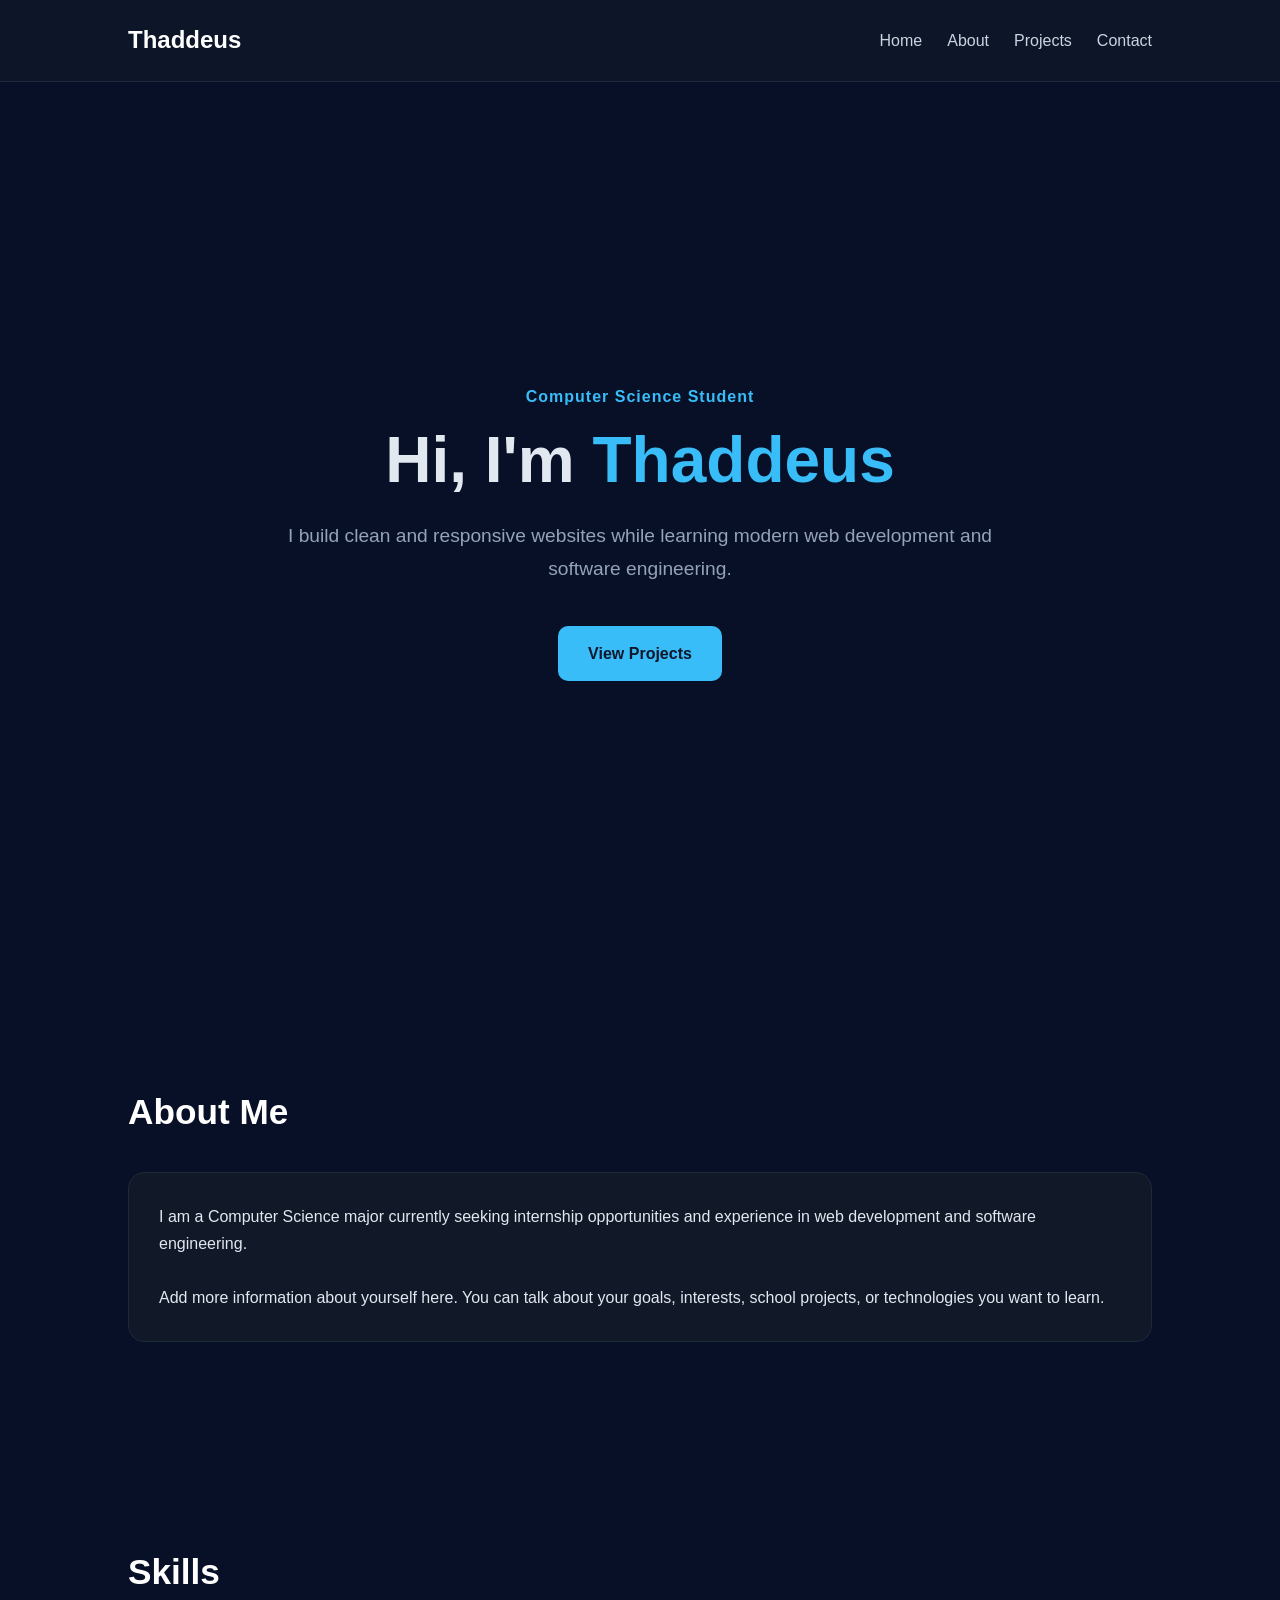
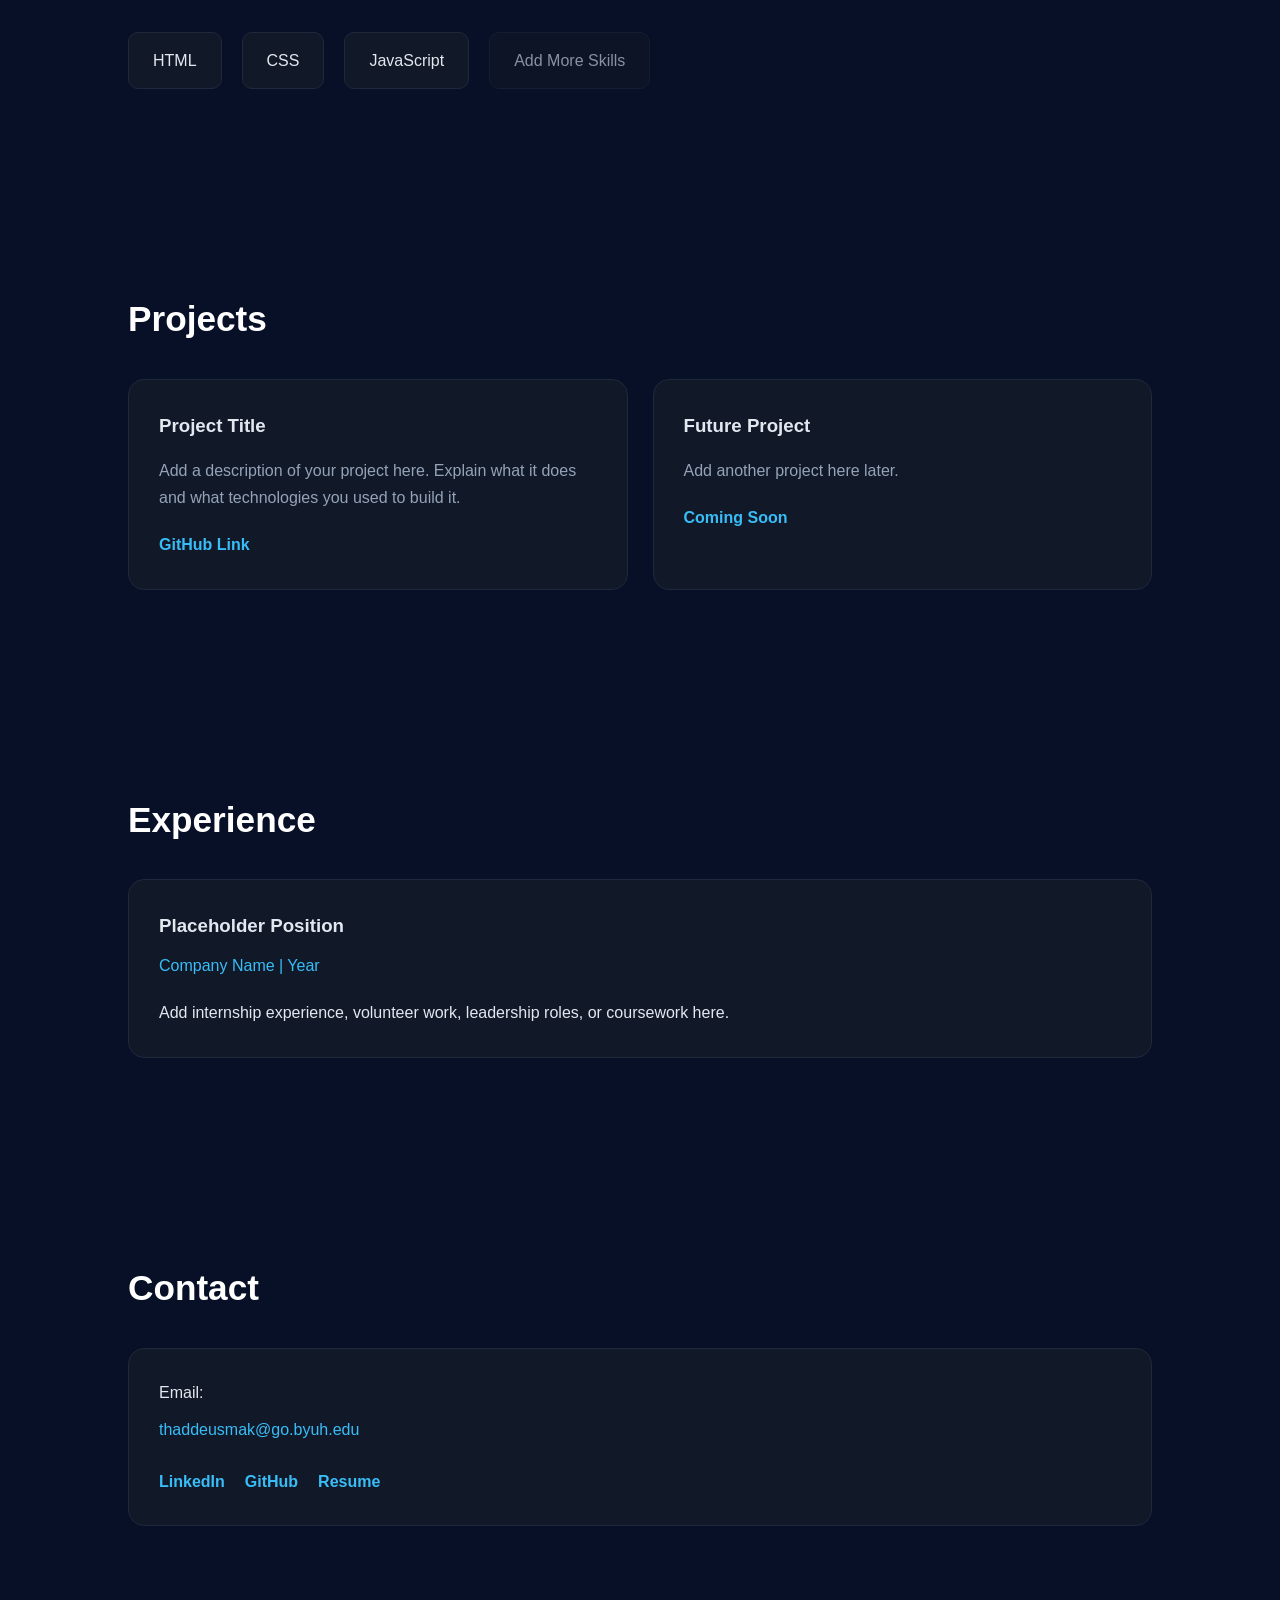
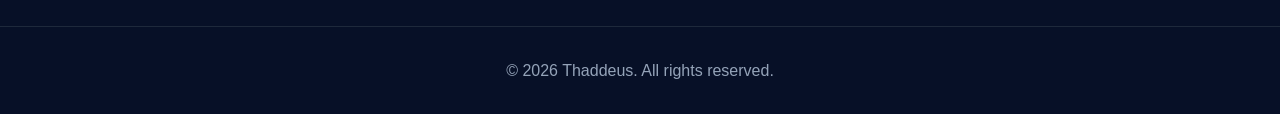
<file: index.html>
<!DOCTYPE html>
<html lang="en">
<head>
    <meta charset="UTF-8" />
    <meta name="viewport" content="width=device-width, initial-scale=1.0" />

    <title>Thaddeus | Portfolio</title>

    <link rel="stylesheet" href="style.css" />
</head>

<body>

    <!-- Navigation -->
    <nav class="navbar">
        <div class="logo">Thaddeus</div>

        <ul class="nav-links">
            <li><a href="index.html">Home</a></li>
            <li><a href="about.html">About</a></li>
            <li><a href="projects.html">Projects</a></li>
            <li><a href="contact.html">Contact</a></li>
        </ul>
    </nav>

    <!-- Hero Section -->
    <section class="hero">

        <div class="hero-content">

            <p class="intro-text">Computer Science Student</p>

            <h1>
                Hi, I'm <span>Thaddeus</span>
            </h1>

            <p class="hero-description">
                I build clean and responsive websites while learning
                modern web development and software engineering.
            </p>

            <a href="#projects" class="btn">
                View Projects
            </a>

        </div>

    </section>

    <!-- About -->
    <section id="about" class="section">

        <h2>About Me</h2>

        <div class="card">

            <p>
                I am a Computer Science major currently seeking
                internship opportunities and experience in web
                development and software engineering.
            </p>

            <br>

            <p>
                Add more information about yourself here.
                You can talk about your goals, interests,
                school projects, or technologies you want to learn.
            </p>

        </div>

    </section>

    <!-- Skills -->
    <section id="skills" class="section">

        <h2>Skills</h2>

        <div class="skills-container">

            <div class="skill-card">HTML</div>
            <div class="skill-card">CSS</div>
            <div class="skill-card">JavaScript</div>

            <div class="skill-card placeholder">
                Add More Skills
            </div>

        </div>

    </section>

    <!-- Projects -->
    <section id="projects" class="section">

        <h2>Projects</h2>

        <div class="project-grid">

            <div class="project-card">

                <h3>Project Title</h3>

                <p>
                    Add a description of your project here.
                    Explain what it does and what technologies
                    you used to build it.
                </p>

                <a href="#">GitHub Link</a>

            </div>

            <div class="project-card">

                <h3>Future Project</h3>

                <p>
                    Add another project here later.
                </p>

                <a href="#">Coming Soon</a>

            </div>

        </div>

    </section>

    <!-- Experience -->
    <section id="experience" class="section">

        <h2>Experience</h2>

        <div class="card">

            <h3>Placeholder Position</h3>

            <p class="experience-date">
                Company Name | Year
            </p>

            <p>
                Add internship experience, volunteer work,
                leadership roles, or coursework here.
            </p>

        </div>

    </section>

    <!-- Contact -->
    <section id="contact" class="section">

        <h2>Contact</h2>

        <div class="card">

            <p>Email:</p>

            <p class="email">
                thaddeusmak@go.byuh.edu
            </p>

            <div class="contact-links">

                <a href="https://id.linkedin.com/in/thaddeus-mak-932a93204">LinkedIn</a>
                <a href="https://github.com/Thaddeus-25">GitHub</a>
                <a href="#">Resume</a>

            </div>

        </div>

    </section>

    <!-- Footer -->
    <footer>

        <p>
            © 2026 Thaddeus. All rights reserved.
        </p>

    </footer>

    <script src="script.js"></script>

</body>
</html>
</file>
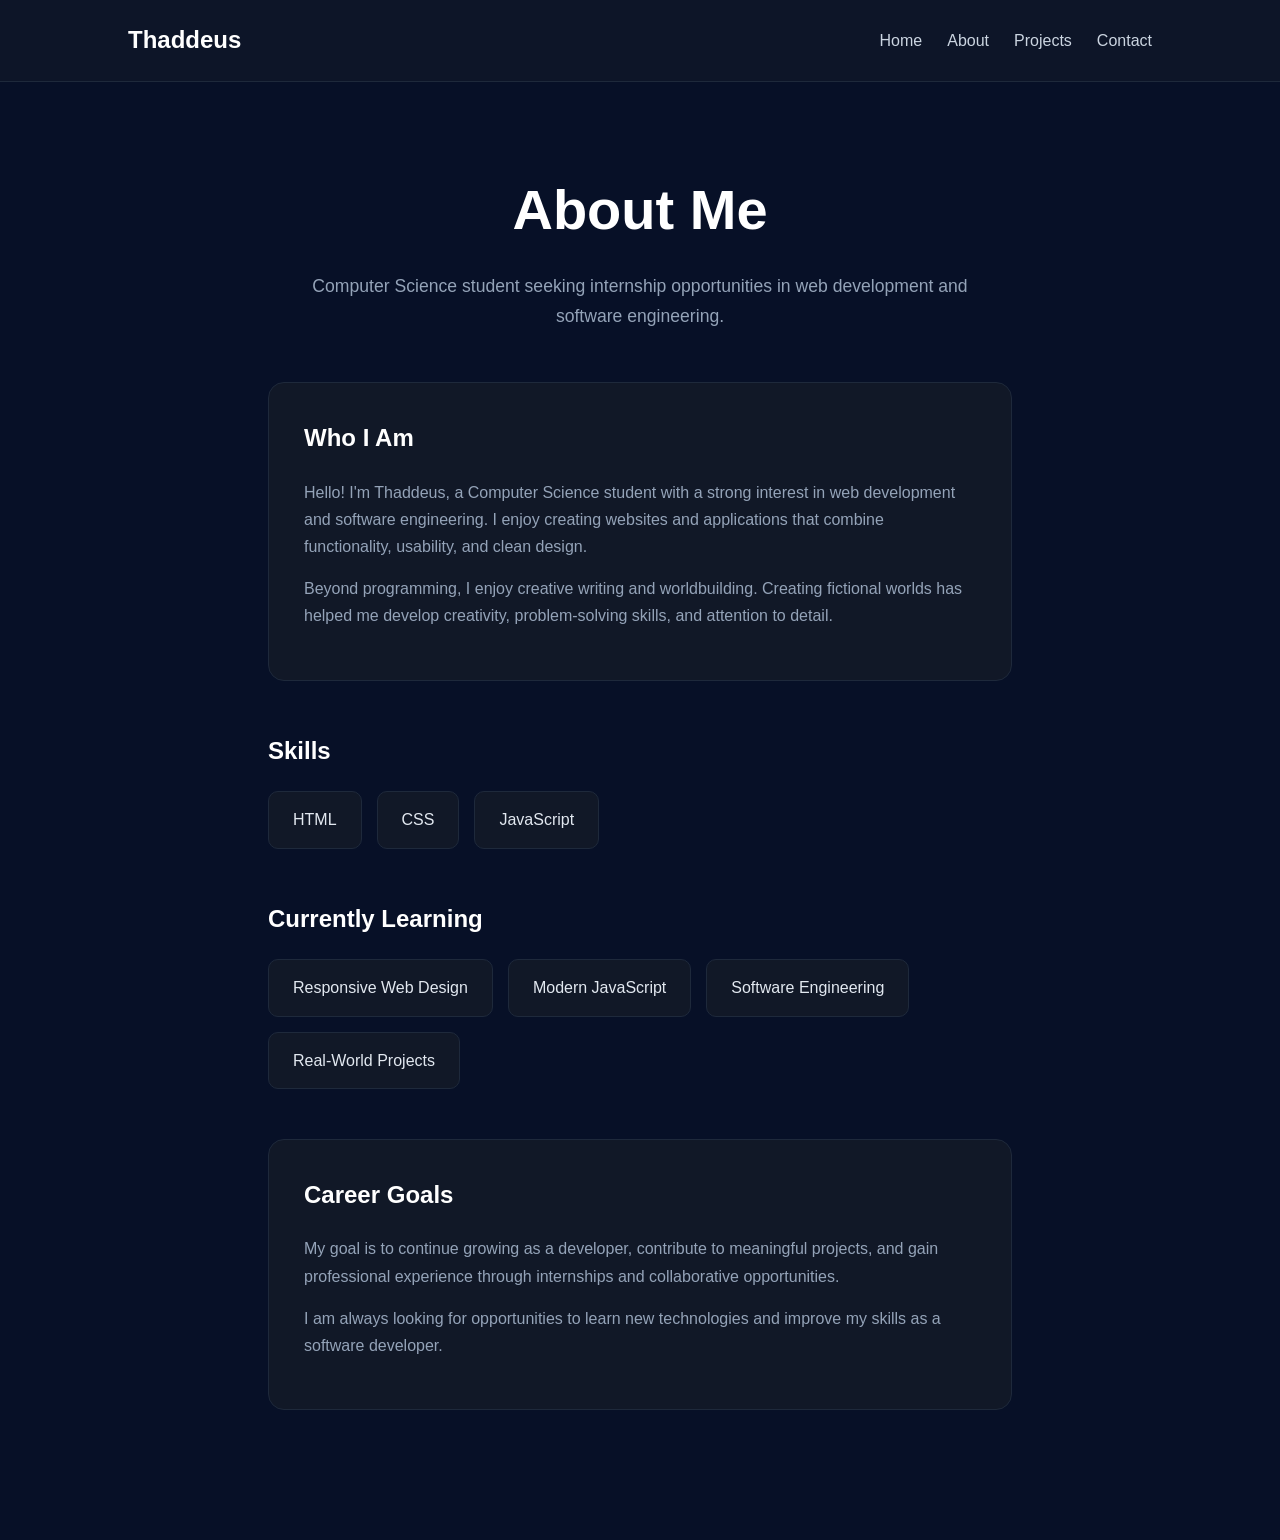
<file: about.html>
<!DOCTYPE html>
<html lang="en">
<head>
    <meta charset="UTF-8">
    <meta name="viewport" content="width=device-width, initial-scale=1.0">
    <title>Thaddeus | About</title>
    <link rel="stylesheet" href="style.css">
</head>
<body>

    <nav class="navbar">
        <div class="logo">Thaddeus</div>

        <ul class="nav-links">
            <li><a href="index.html">Home</a></li>
            <li><a href="about.html">About</a></li>
            <li><a href="projects.html">Projects</a></li>
            <li><a href="contact.html">Contact</a></li>
        </ul>
    </nav>

    <!-- <main>
        <h1>About Me</h1>

        <p>
            Hello! I'm Thaddeus, a Computer Science student with a growing
            passion for web development and software engineering. I enjoy
            building websites and applications that are both functional and
            user-friendly while continuously expanding my technical skills.
        </p>

        <p>
            My current experience includes HTML, CSS, and JavaScript, and I
            am actively working on personal projects to strengthen my
            understanding of front-end development and programming concepts.
            Through these projects, I aim to gain practical experience and
            prepare for future internship and career opportunities in the
            technology industry.
        </p>

        <p>
            Beyond programming, I enjoy creative problem-solving, writing,
            and designing fictional worlds. These interests have helped me
            develop strong analytical thinking, attention to detail, and a
            passion for creating meaningful projects from the ground up.
        </p>

        <p>
            As I continue my journey in computer science, I am excited to
            learn new technologies, collaborate with others, and contribute
            to projects that make a positive impact.
        </p>
    </main> -->
    <main class="about-page">

        <section class="about-header">
            <h1>About Me</h1>

            <p class="summary">
                Computer Science student seeking internship opportunities in
                web development and software engineering.
            </p>
        </section>

        <section class="about-card">

            <h2>Who I Am</h2>

            <p>
                Hello! I'm Thaddeus, a Computer Science student with a strong
                interest in web development and software engineering.
                I enjoy creating websites and applications that combine
                functionality, usability, and clean design.
            </p>

            <p>
                Beyond programming, I enjoy creative writing and worldbuilding.
                Creating fictional worlds has helped me develop creativity,
                problem-solving skills, and attention to detail.
            </p>

        </section>

        <section>

            <h2>Skills</h2>

            <div class="about-skills">

                <div class="skill-card">HTML</div>
                <div class="skill-card">CSS</div>
                <div class="skill-card">JavaScript</div>

            </div>

        </section>

        <section>

            <h2>Currently Learning</h2>

            <div class="about-skills">

                <div class="skill-card">Responsive Web Design</div>
                <div class="skill-card">Modern JavaScript</div>
                <div class="skill-card">Software Engineering</div>
                <div class="skill-card">Real-World Projects</div>

            </div>

        </section>

        <section class="about-card">

            <h2>Career Goals</h2>

            <p>
                My goal is to continue growing as a developer, contribute
                to meaningful projects, and gain professional experience
                through internships and collaborative opportunities.
            </p>

            <p>
                I am always looking for opportunities to learn new
                technologies and improve my skills as a software developer.
            </p>

        </section>
    </main>



</body>
</html>
</file>
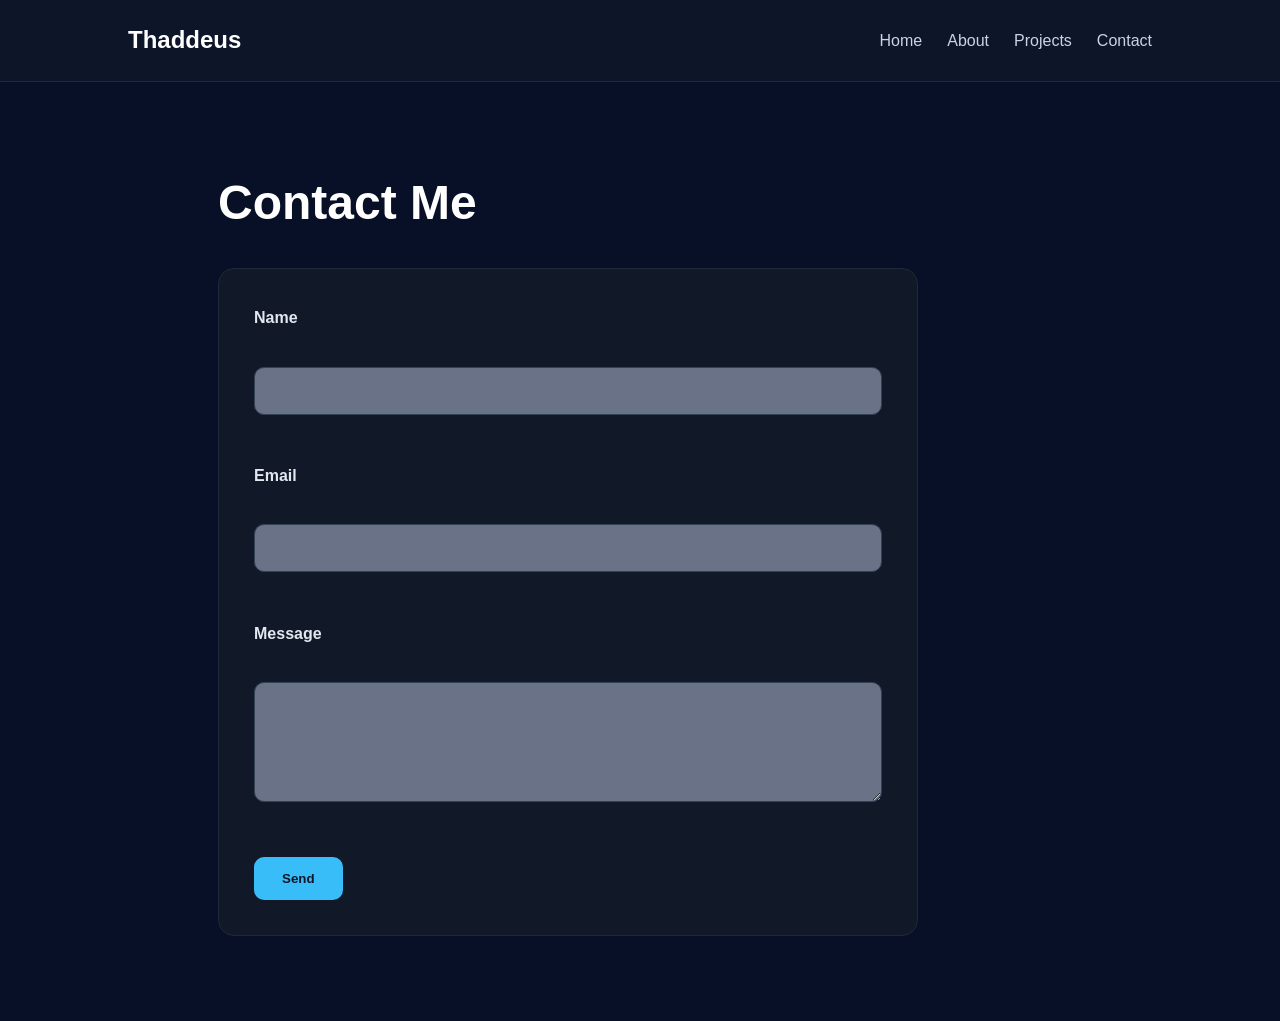
<file: contact.html>
<!DOCTYPE html>
<html lang="en">
<head>
    <meta charset="UTF-8">
    <meta name="viewport" content="width=device-width, initial-scale=1.0">
    <title>Thaddeus | Contact</title>
    <link rel="stylesheet" href="style.css">
</head>
<body>

    <nav class="navbar">
        <div class="logo">Thaddeus</div>

        <ul class="nav-links">
            <li><a href="index.html">Home</a></li>
            <li><a href="about.html">About</a></li>
            <li><a href="projects.html">Projects</a></li>
            <li><a href="contact.html">Contact</a></li>
        </ul>
    </nav>

    <main>
        <h1>Contact Me</h1>

        <form>
            <label for="name">Name</label><br>
            <input type="text" id="name" name="name"><br><br>

            <label for="email">Email</label><br>
            <input type="email" id="email" name="email"><br><br>

            <label for="message">Message</label><br>
            <textarea id="message" name="message" rows="5"></textarea><br><br>

            <button type="submit">Send</button>
        </form>
    </main>

</body>
</html>
</file>
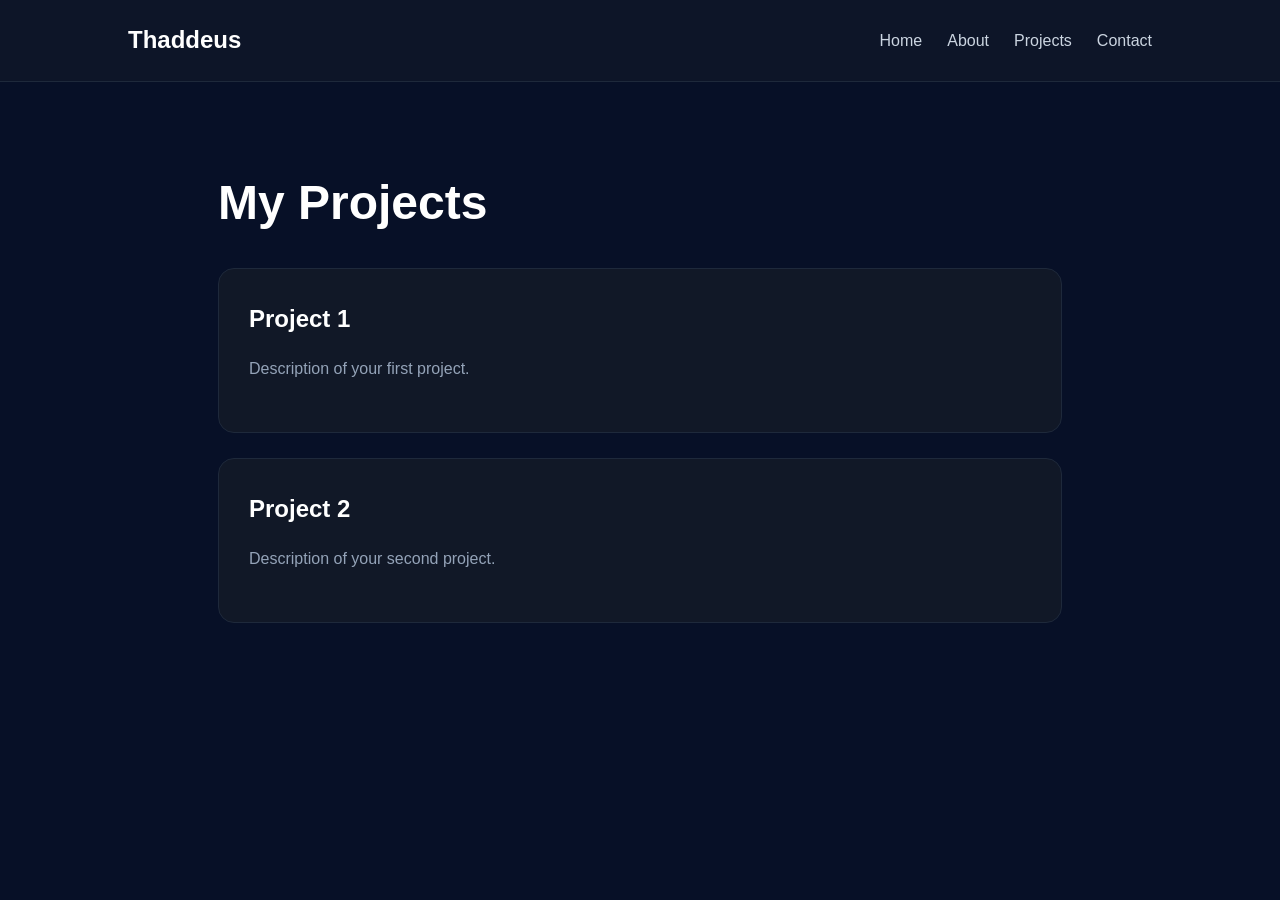
<file: projects.html>
<!DOCTYPE html>
<html lang="en">
<head>
    <meta charset="UTF-8">
    <meta name="viewport" content="width=device-width, initial-scale=1.0">
    <title>Thaddeus | Projects</title>
    <link rel="stylesheet" href="style.css">
</head>
<body>

    <nav class="navbar">
        <div class="logo">Thaddeus</div>

        <ul class="nav-links">
            <li><a href="index.html">Home</a></li>
            <li><a href="about.html">About</a></li>
            <li><a href="projects.html">Projects</a></li>
            <li><a href="contact.html">Contact</a></li>
        </ul>
    </nav>

    <main>
        <h1>My Projects</h1>

        <div class="project">
            <h2>Project 1</h2>
            <p>Description of your first project.</p>
        </div>

        <div class="project">
            <h2>Project 2</h2>
            <p>Description of your second project.</p>
        </div>
    </main>

</body>
</html>
</file>
<file: style.css>
/* Reset */

* {
    margin: 0;
    padding: 0;
    box-sizing: border-box;
}


/* Body */

body {
    font-family: Arial, Helvetica, sans-serif;
    background-color: #071027;
    color: #e2e8f0;
    line-height: 1.7;
}


/* Navigation */

.navbar {
    display: flex;
    justify-content: space-between;
    align-items: center;

    padding: 20px 10%;

    background-color: rgba(15, 23, 42, 0.9);

    position: sticky;
    top: 0;

    backdrop-filter: blur(10px);

    border-bottom: 1px solid #1e293b;
}

.logo {
    font-size: 1.5rem;
    font-weight: bold;
    color: white;
}

.nav-links {
    display: flex;
    list-style: none;
    gap: 25px;
}

.nav-links a {
    color: #cbd5e1;
    text-decoration: none;
    transition: 0.3s;
}

.nav-links a:hover {
    color: #38bdf8;
}


/* Hero */

.hero {
    min-height: 100vh;

    display: flex;
    justify-content: center;
    align-items: center;

    text-align: center;

    padding: 0 20px;
}

.hero-content {
    max-width: 750px;
}

.intro-text {
    color: #38bdf8;
    margin-bottom: 15px;
    font-weight: bold;
    letter-spacing: 1px;
}

.hero h1 {
    font-size: 4rem;
    margin-bottom: 25px;
    line-height: 1.1;
}

.hero span {
    color: #38bdf8;
}

.hero-description {
    font-size: 1.2rem;
    color: #94a3b8;

    margin-bottom: 40px;
}


/* Button */

.btn {
    display: inline-block;

    background-color: #38bdf8;
    color: #0f172a;

    padding: 14px 30px;

    border-radius: 10px;

    text-decoration: none;
    font-weight: bold;

    transition: 0.3s;
}

.btn:hover {
    transform: translateY(-3px);
    background-color: #0ea5e9;
}


/* Sections */

.section {
    padding: 100px 10%;
}

.section h2 {
    font-size: 2.2rem;
    margin-bottom: 30px;

    color: white;
}


/* Card */

.card,
.project-card {
    background-color: #111827;

    padding: 30px;

    border-radius: 16px;

    border: 1px solid #1e293b;
}


/* Skills */

.skills-container {
    display: flex;
    flex-wrap: wrap;

    gap: 20px;
}

.skill-card {
    background-color: #111827;

    padding: 14px 24px;

    border-radius: 10px;

    border: 1px solid #1e293b;

    transition: 0.3s;
}

.skill-card:hover {
    transform: translateY(-3px);
    border-color: #38bdf8;
}

.placeholder {
    opacity: 0.6;
}


/* Projects */

.project-grid {
    display: grid;

    grid-template-columns: repeat(auto-fit, minmax(280px, 1fr));

    gap: 25px;
}

.project-card h3 {
    margin-bottom: 15px;
}

.project-card p {
    color: #94a3b8;
    margin-bottom: 20px;
}

.project-card a {
    color: #38bdf8;
    text-decoration: none;
    font-weight: bold;
}

.project-card:hover {
    transform: translateY(-5px);
    transition: 0.3s;
}


/* Experience */

.experience-date {
    color: #38bdf8;
    margin: 10px 0 20px;
}


/* Contact */

.email {
    margin-top: 10px;
    margin-bottom: 25px;

    color: #38bdf8;
}

.contact-links {
    display: flex;
    gap: 20px;
    flex-wrap: wrap;
}

.contact-links a {
    color: #38bdf8;
    text-decoration: none;
    font-weight: bold;
}

.contact-links a:hover {
    text-decoration: underline;
}


/* Footer */

footer {
    text-align: center;

    padding: 30px;

    border-top: 1px solid #1e293b;

    color: #94a3b8;
}


/* ==========================================
   Page Layout for About, Projects, Contact
========================================== */

main {
    max-width: 1100px;
    margin: 0 auto;
    padding: 80px 10%;
}

main h1 {
    font-size: 3rem;
    color: white;
    margin-bottom: 25px;
}

main p {
    color: #94a3b8;
    margin-bottom: 20px;
}

/* ==========================================
   Generic Content Cards
========================================== */

.project {
    background-color: #111827;
    padding: 30px;
    border-radius: 16px;
    border: 1px solid #1e293b;
    margin-bottom: 25px;
    transition: 0.3s;
}

.project:hover {
    transform: translateY(-5px);
    border-color: #38bdf8;
}

.project h2 {
    color: white;
    margin-bottom: 15px;
}

.project p {
    color: #94a3b8;
}

/* ==========================================
   Contact Form
========================================== */

form {
    background-color: #111827;
    padding: 35px;
    border-radius: 16px;
    border: 1px solid #1e293b;
    max-width: 700px;
}

form label {
    display: block;
    margin-bottom: 8px;
    color: #e2e8f0;
    font-weight: 600;
}

form input,
form textarea {
    width: 100%;
    padding: 14px;
    margin-bottom: 20px;

    background-color: #697286;
    color: #e2e8f0;

    border: 1px solid #334155;
    border-radius: 10px;

    font-size: 1rem;
}

form input:focus,
form textarea:focus {
    outline: none;
    border-color: #38bdf8;
}

form button {
    background-color: #38bdf8;
    color: #0f172a;

    border: none;
    border-radius: 10px;

    padding: 14px 28px;

    font-weight: bold;
    cursor: pointer;

    transition: 0.3s;
}

form button:hover {
    background-color: #0ea5e9;
    transform: translateY(-2px);
}

/* ==========================================
   Active Navigation Link
========================================== */

.nav-links a.active {
    color: #38bdf8;
    font-weight: bold;
}

/* ==========================================
   Mobile Adjustments
========================================== */
/* Mobile */

@media (max-width: 768px) {

    .navbar {
        flex-direction: column;
        padding: 15px 5%;
    }

    .logo {
        margin-bottom: 15px;
    }

    .nav-links {
        width: 100%;
        justify-content: center;
        flex-wrap: wrap;
        gap: 12px;
    }

    .nav-links li {
        flex: 1 1 120px;
        max-width: 150px;
    }

    .nav-links a {
        display: block;
        text-align: center;
        padding: 12px;
        border-radius: 8px;
        background-color: #111827;
    }

    .nav-links a:hover,
    .nav-links a.active {
        background-color: #38bdf8;
        color: #071027;
    }

    .hero h1 {
        font-size: 2.8rem;
    }

    .section {
        padding: 80px 7%;
    }

    main {
        padding: 60px 7%;
    }

    main h1 {
        font-size: 2.2rem;
    }

    form {
        padding: 25px;
    }
}

/* ==========================================
   ABOUT PAGE
========================================== */

.about-page {
    max-width: 1000px;
    margin: auto;
}

.about-header {
    text-align: center;
    margin-bottom: 60px;
}

.about-header h1 {
    font-size: 3.5rem;
    margin-bottom: 15px;
}

.summary {
    max-width: 700px;
    margin: auto;
    color: #94a3b8;
    font-size: 1.1rem;
}

.about-card {
    background-color: #111827;
    border: 1px solid #1e293b;

    padding: 35px;
    border-radius: 16px;

    margin-bottom: 40px;
}

.about-card h2 {
    margin-bottom: 20px;
    color: white;
}

.about-card p {
    margin-bottom: 15px;
}

.about-page section {
    margin-bottom: 50px;
}

.about-page h2 {
    margin-bottom: 20px;
    color: white;
}

.about-skills {
    display: flex;
    flex-wrap: wrap;
    gap: 15px;
}
</file>
